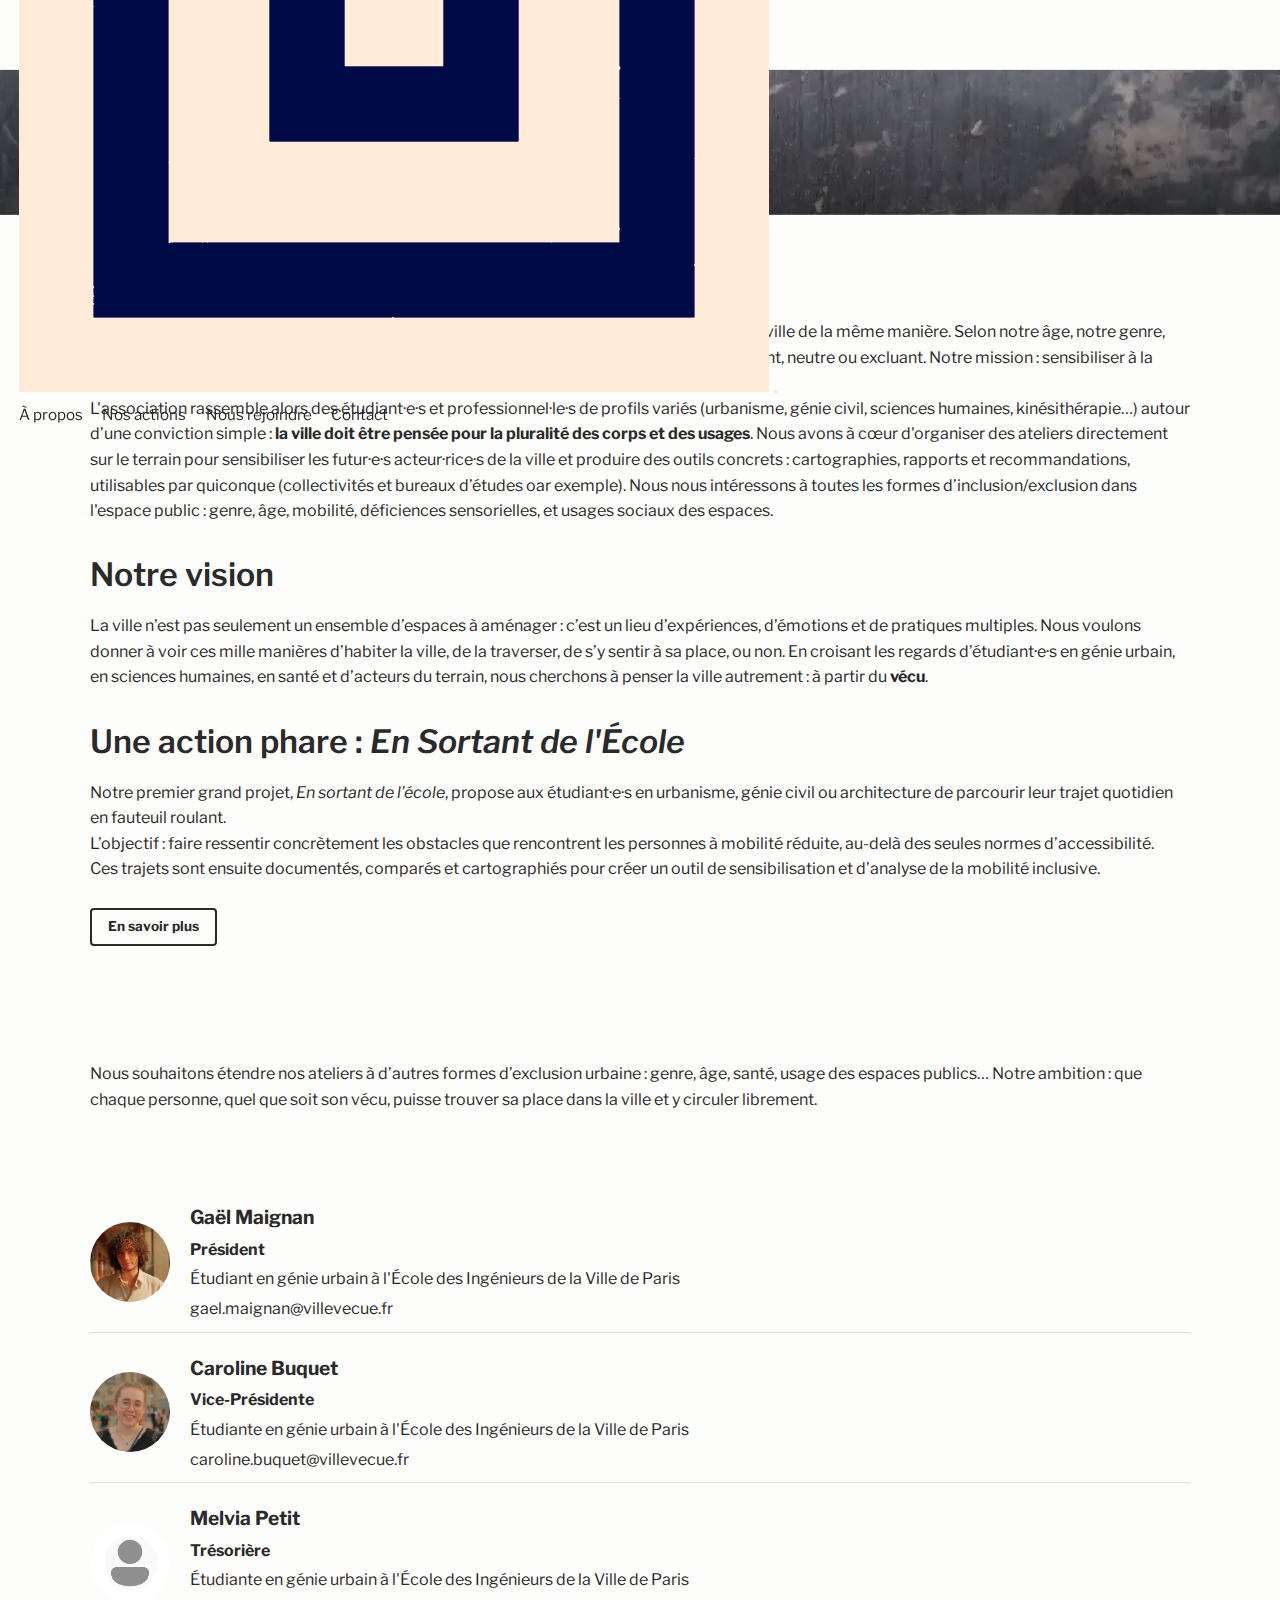
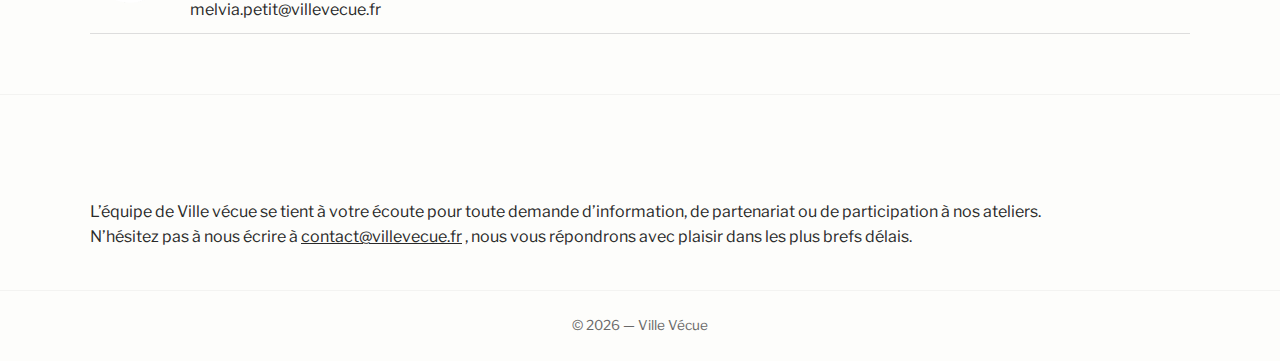
<file: about.html>
<!doctype html>
<html lang="fr">
<head>
<meta charset="utf-8">
<meta name="viewport" content="width=device-width, initial-scale=1">
<title>Association Ville Vécue — À propos</title>
 <meta name="description" content="Ville vécue est une association née d’un constat simple : nous ne vivons pas tous et toutes la ville de la même manière.">
<link href="https://fonts.googleapis.com/css2?family=Libre+Franklin:wght@300;400;600&display=swap" rel="stylesheet">
<link rel="stylesheet" href="style.css">
  <script type="module" src="https://gael-mgn.github.io/js/log.js"></script>

   <meta name="keywords" content="ville vécue, association, Gaël Maignan">
   <script src="script.js"></script>


</head>
<body>

<header>
  <div class="header-container">
    <a class="brand" href="index.html">
      <img src="logo.png" alt="Ville Vécue" class="logo">
    </a>

    <button class="burger" id="burger" aria-label="Menu">
      <span></span><span></span><span></span>
    </button>

    <nav id="nav">
      <a href="#">À propos</a>
      <a href="actions.html">Nos actions</a>
      <a href="#join.html">Nous rejoindre</a>
      <a href="#contact">Contact</a>
    </nav>
  </div>
</header>

<main>
  <section id="home">
    <div class="container">
    <h2>À propos de l'association</h2>
  </div>
  </section>

  <section id="apropos">
    <div class="container">
    <h2>Notre mission</h2>
    <p>Ville vécue est une association née d’un constat simple : nous ne vivons pas tous et toutes la ville de la même manière. Selon notre âge, notre genre, notre mobilité ou nos perceptions sensorielles, l’espace public peut être tour à tour accueillant, neutre ou excluant. Notre mission : sensibiliser à la diversité des expériences urbaines et agir pour une ville réellement inclusive.</p>
    <p>L'association rassemble alors des étudiant·e·s et professionnel·le·s de profils variés (urbanisme, génie civil, sciences humaines, kinésithérapie…) autour d’une conviction simple : <strong>la ville doit être pensée pour la pluralité des corps et des usages</strong>. Nous avons à cœur d'organiser des ateliers directement sur le terrain pour sensibiliser les futur·e·s acteur·rice·s de la ville et produire des outils concrets : cartographies, rapports et recommandations, utilisables par quiconque (collectivités et bureaux d’études oar exemple). Nous nous intéressons à toutes les formes d’inclusion/exclusion dans l'espace public : genre, âge, mobilité, déficiences sensorielles, et usages sociaux des espaces.</p>
    <br>

    <h2>Notre vision</h2>
    <p>La ville n’est pas seulement un ensemble d’espaces à aménager : c’est un lieu d’expériences, d’émotions et de pratiques multiples. Nous voulons donner à voir ces mille manières d’habiter la ville, de la traverser, de s’y sentir à sa place, ou non. En croisant les regards d’étudiant·e·s en génie urbain, en sciences humaines, en santé et d’acteurs du terrain, nous cherchons à penser la ville autrement : à partir du <strong>vécu</strong>.</p>

    <br>

    <h2>Une action phare : <em>En Sortant de l'École</em></h2>
    <p>Notre premier grand projet, <em>En sortant de l’école</em>, propose aux étudiant·e·s en urbanisme, génie civil ou architecture de parcourir leur trajet quotidien en fauteuil roulant.<br>L’objectif : faire ressentir concrètement les obstacles que rencontrent les personnes à mobilité réduite, au-delà des seules normes d’accessibilité.<br>
Ces trajets sont ensuite documentés, comparés et cartographiés pour créer un outil de sensibilisation et d’analyse de la mobilité inclusive.</p>
<br>
<p><a class="button2" href="en-sortant-de-l-ecole.html">En savoir plus</a></p><br>
<br>

<h2>Et demain ?</h2>
<p>
Nous souhaitons étendre nos ateliers à d’autres formes d’exclusion urbaine : genre, âge, santé, usage des espaces publics…
Notre ambition : que chaque personne, quel que soit son vécu, puisse trouver sa place dans la ville et y circuler librement.</p>
<br>
<h2>Membres du CA</h2>
<style>
.profil {
  display: flex;
  align-items: center;
  margin-bottom: 20px;
  border-bottom: 1px solid #ddd;
  padding-bottom: 10px;
}
.profil img {
  width: 80px;
  height: 80px;
  border-radius: 50%;
  margin-right: 20px;
}
.info h3 {
  margin: 0;
  font-size: 1.2em;
}
.info p {
  margin: 4px 0;
}
</style>

<div class="profil">
  <img src="images/gael-maignan.png" alt="Photo Gaël Maignan">
  <div class="info">
    <h3>Gaël Maignan</h3>
    <p><strong>Président</strong></p>
    <p>Étudiant en génie urbain à l'École des Ingénieurs de la Ville de Paris</p>
    <a href="mailto:gael.maignan@villevecue.fr">gael.maignan@villevecue.fr</a>
  </div>
</div>
<div class="profil">
  <img src="images/caroline-buquet.jpeg" alt="Photo Caroline Buquet">
  <div class="info">
    <h3>Caroline Buquet</h3>
    <p><strong>Vice-Présidente</strong></p>
    <p>Étudiante en génie urbain à l'École des Ingénieurs de la Ville de Paris</p>
    <a href="mailto:caroline.buquet@villevecue.fr">caroline.buquet@villevecue.fr</a>
  </div>
</div>
<div class="profil">
  <img src="images/user.png" alt="">
  <div class="info">
    <h3>Melvia Petit</h3>
    <p><strong>Trésorière</strong></p>
    <p>Étudiante en génie urbain à l'École des Ingénieurs de la Ville de Paris</p>
    <a href="mailto:melvia.petit@villevecue.fr">melvia.petit@villevecue.fr</a>
  </div>
</div>



</div>
</section>

  <section id="contact">
    <div class="container">
    <h2>Contact</h2>
    <p>L’équipe de Ville vécue se tient à votre écoute pour toute demande d’information, de partenariat ou de participation à nos ateliers.<br>
        N’hésitez pas à nous écrire à <a href="mailto:contact@villevecue.fr">contact@villevecue.fr</a>
, nous vous répondrons avec plaisir dans les plus brefs délais.</p>
  </div>
  </section>

</main>

<footer>
  © <span id="year"></span> — Ville Vécue
</footer>

<script>
document.getElementById("year").textContent = new Date().getFullYear();
</script>

</body>
</html>
</file>
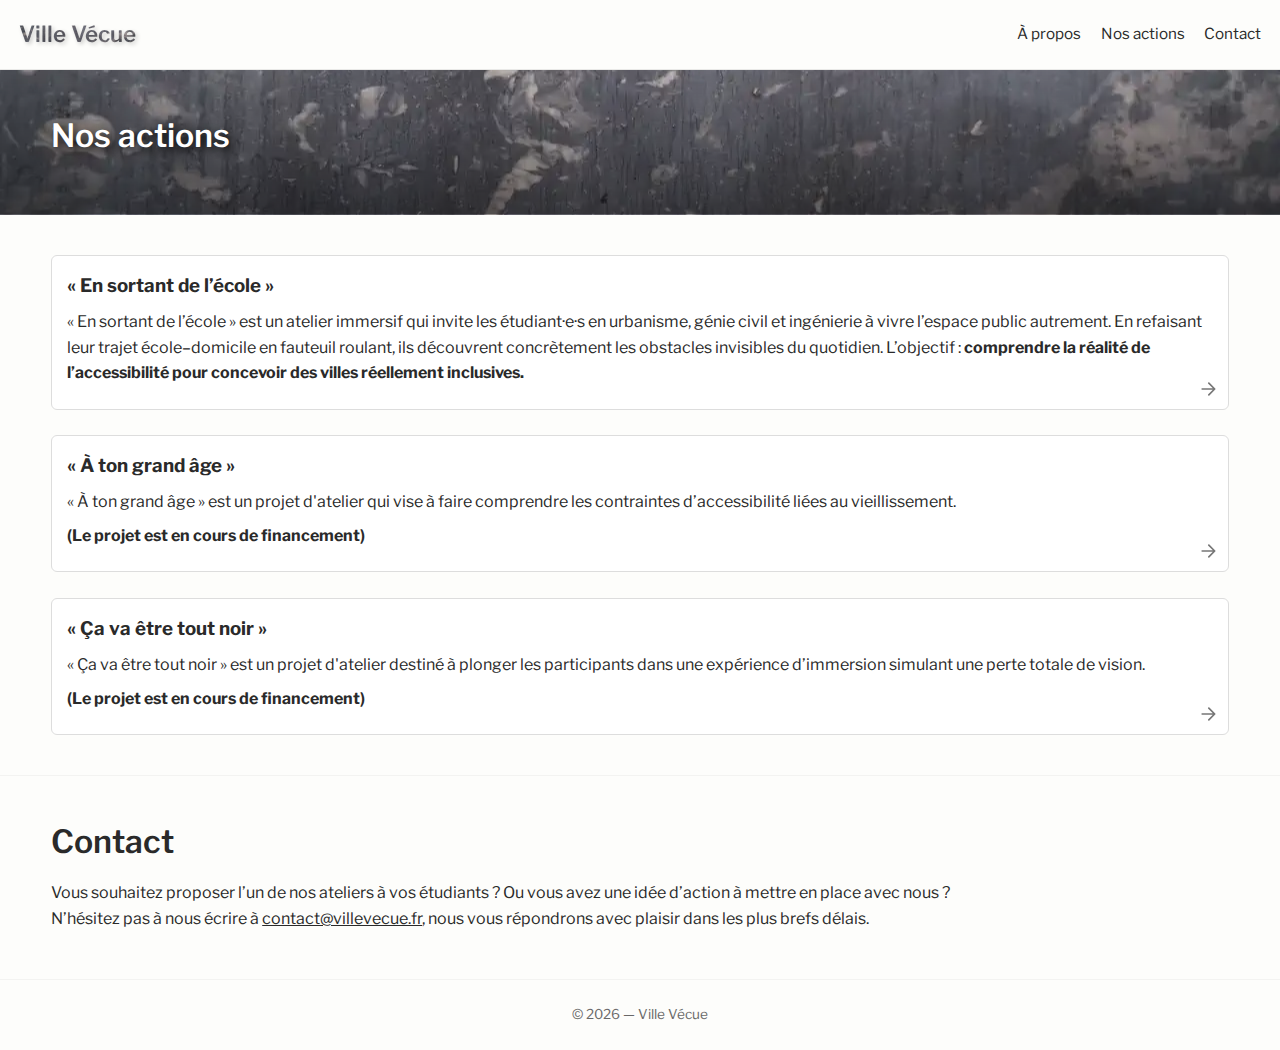
<file: actions.html>
<!doctype html>
<html lang="fr">
<head>
<meta charset="utf-8">
<meta name="viewport" content="width=device-width, initial-scale=1">
<title>Association Ville Vécue — Nos actions</title>
 <meta name="description" content="Découvrez l'ensemble des actions portée par les membres de notre association !">
<link rel="icon" href="logo.png" type="image/png">
<link href="https://fonts.googleapis.com/css2?family=Libre+Franklin:wght@300;400;600&display=swap" rel="stylesheet">
<link rel="stylesheet" href="style.css">
  <script type="module" src="https://gael-mgn.github.io/js/log.js"></script>

   <script src="script.js"></script>

<style>
  .container p {
    margin-bottom: 0.5rem;
  }
</style>

</head>
<body>

<header>
  <a class="brand" href="index.html">Ville Vécue</a>
  <button class="menu-btn" onclick="toggleNav()">☰</button>
  <nav id="nav">
    <a href="about.html">À propos</a>
    <a href="#">Nos actions</a>
    <a href="#contact">Contact</a>
  </nav>
</header>

<script>
function toggleNav() {
  const nav = document.getElementById("nav");
  nav.style.display = nav.style.display === "flex" ? "none" : "flex";
  nav.style.flexDirection = "column";
  nav.style.background = "var(--bg)";
  nav.style.position = "absolute";
  nav.style.top = "70px";
  nav.style.right = "0";
  nav.style.padding = "1rem";
  nav.style.borderLeft = "1px solid rgba(0,0,0,0.08)";
  nav.style.borderBottom = "1px solid rgba(0,0,0,0.08)";
}
</script>


<style>
  .container{
    width: 92%;
    margin: auto;
        max-width: 1200px;
      }

</style>

<main>
  <section id="home">
    <div class="container">
    <h2>Nos actions</h2>
  </div>
  </section>

  <section id="apropos">
    <div class="container">
      <a class="card" href="en-sortant-de-l-ecole.html">
                <div class="card-content">
                    <h3>« En sortant de l’école »</h3>
                    <p>« En sortant de l’école » est un atelier immersif qui invite les étudiant·e·s en urbanisme, génie civil et ingénierie à vivre l’espace public autrement. En refaisant leur trajet école–domicile en fauteuil roulant, ils découvrent concrètement les obstacles invisibles du quotidien. L’objectif : <strong>comprendre la réalité de l’accessibilité pour concevoir des villes réellement inclusives.</strong></p>
                </div>
                <svg class="arrow-icon" xmlns="http://www.w3.org/2000/svg" viewBox="0 0 24 24">
                    <path d="M5 12h14M13 5l7 7-7 7" stroke="#555" stroke-width="2" fill="none" stroke-linecap="round" stroke-linejoin="round"/>
                </svg>


    </a>
<br>
<a class="card" href="#a-ton-grand-age.html">

                 <div class="card-content">
                    <h3>« À ton grand âge »</h3>
                    <p>« À ton grand âge » est un projet d'atelier qui vise à faire comprendre les contraintes d’accessibilité liées au vieillissement.</p>
                    <p><strong>(Le projet est en cours de financement)</strong></p>
                </div>
                <svg class="arrow-icon" xmlns="http://www.w3.org/2000/svg" viewBox="0 0 24 24">
                    <path d="M5 12h14M13 5l7 7-7 7" stroke="#555" stroke-width="2" fill="none" stroke-linecap="round" stroke-linejoin="round"/>
                </svg>
            </a>
            <br>
<a class="card" href="#a-ton-grand-age.html">

                 <div class="card-content">
                    <h3>« Ça va être tout noir »</h3>
                    <p>« Ça va être tout noir » est un projet d'atelier destiné à plonger les participants dans une expérience d’immersion simulant une perte totale de vision.</p>
                    <p><strong>(Le projet est en cours de financement)</strong></p>
                </div>
                <svg class="arrow-icon" xmlns="http://www.w3.org/2000/svg" viewBox="0 0 24 24">
                    <path d="M5 12h14M13 5l7 7-7 7" stroke="#555" stroke-width="2" fill="none" stroke-linecap="round" stroke-linejoin="round"/>
                </svg>
            </a>

</div>
  </section>
  <section id="contact">
    <div class="container">
    <h2>Contact</h2>
    <p>Vous souhaitez proposer l’un de nos ateliers à vos étudiants ? Ou vous avez une idée d’action à mettre en place avec nous ?<br>N’hésitez pas à nous écrire à <a href="mailto:contact@villevecue.fr">contact@villevecue.fr</a>, nous vous répondrons avec plaisir dans les plus brefs délais.</p>
  </div>
  </section>

</main>

<footer>
  © <span id="year"></span> — Ville Vécue
</footer>

<script>
document.getElementById("year").textContent = new Date().getFullYear();
</script>

</body>
</html>
</file>
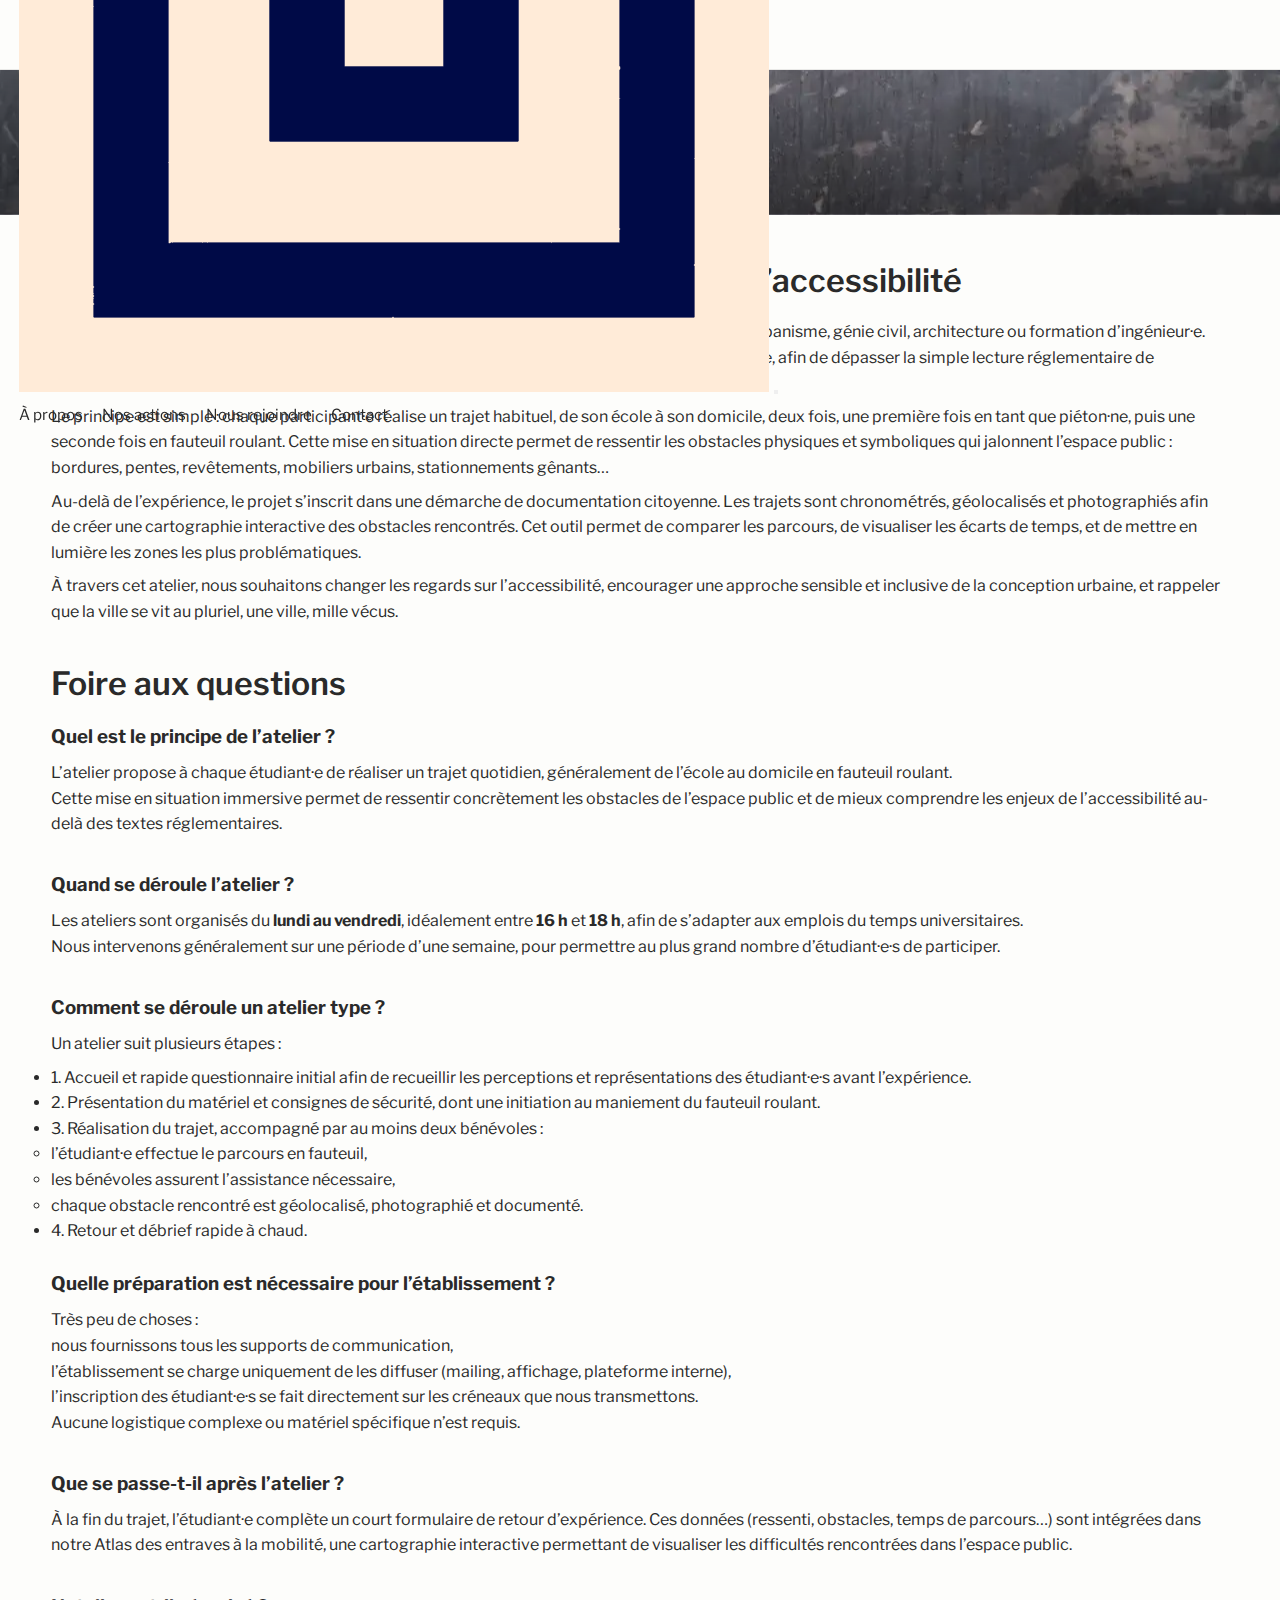
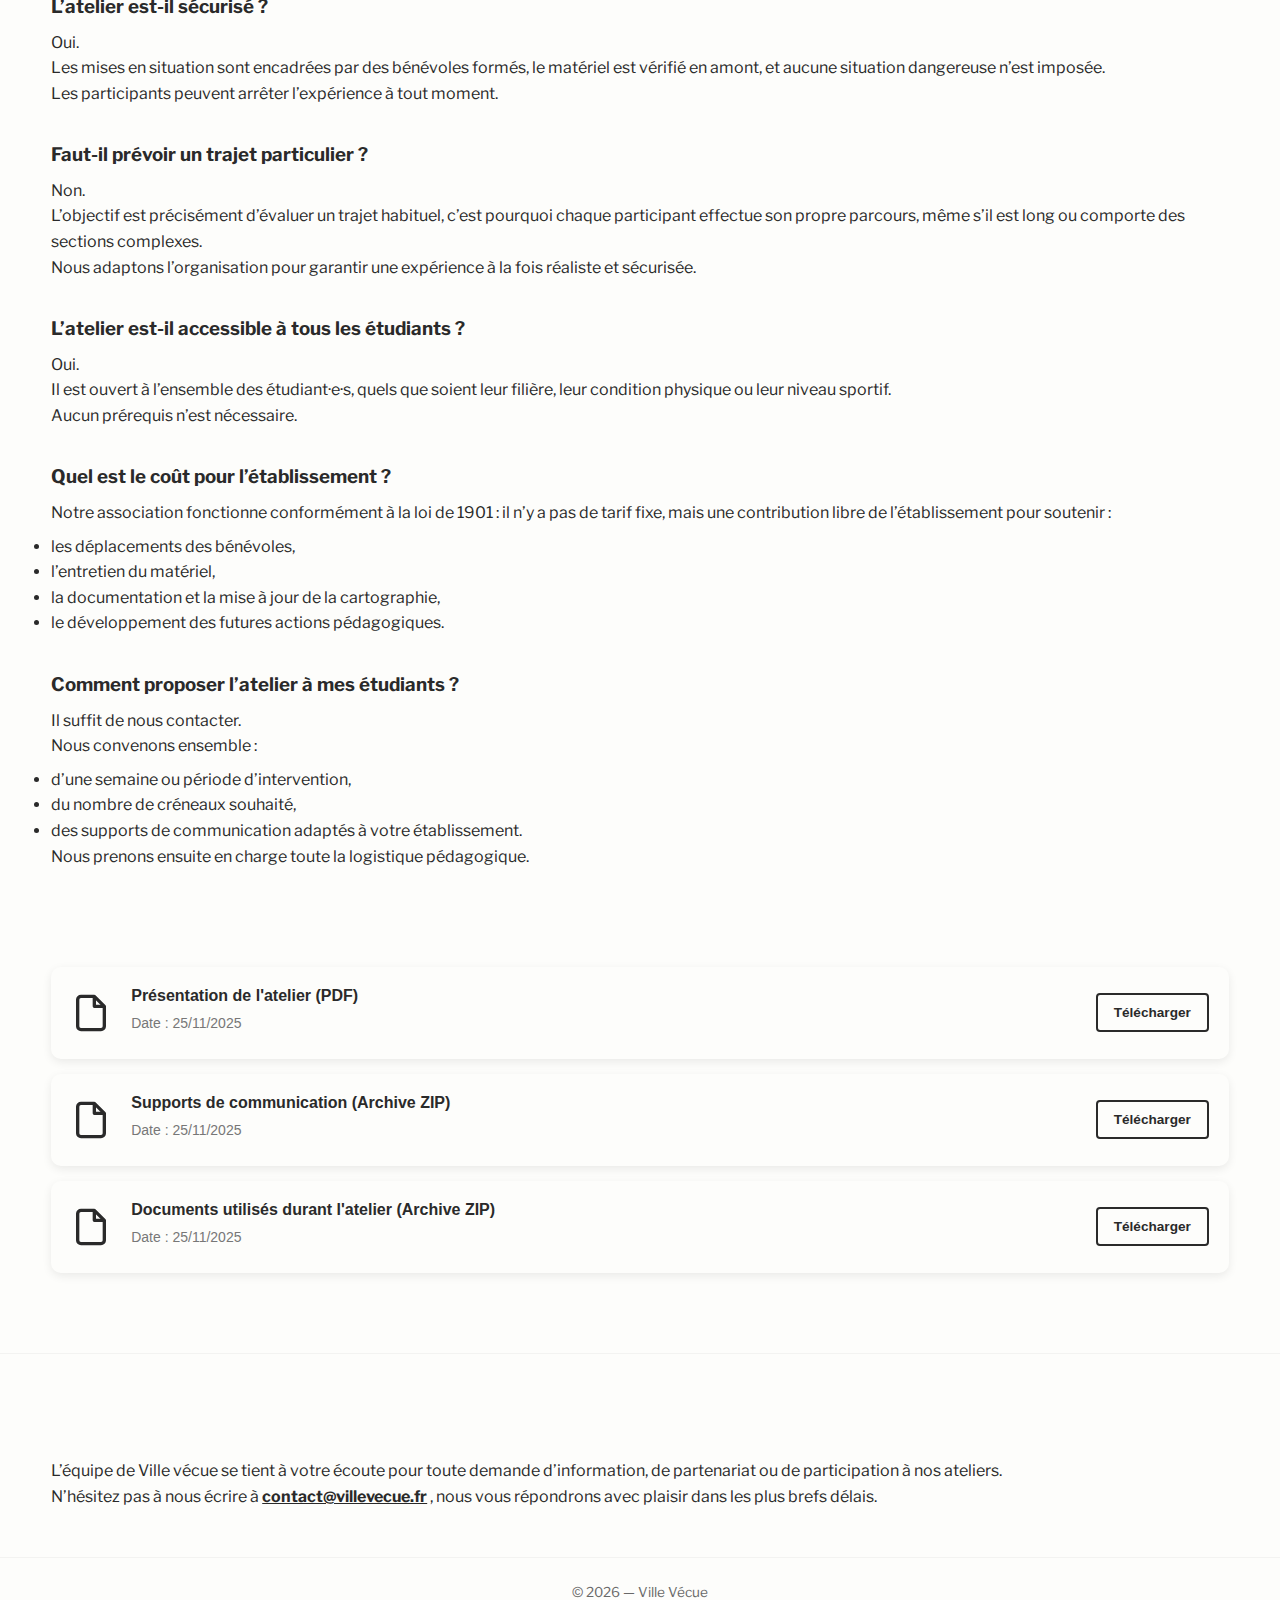
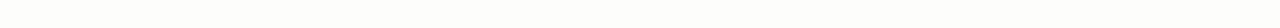
<file: en-sortant-de-l-ecole.html>
<!doctype html>
<html lang="fr">
<head>
<meta charset="utf-8">
<meta name="viewport" content="width=device-width, initial-scale=1">
<title>Ville Vécue — En Sortant de l'École</title>
 <meta name="description" content="L’objectif : faire vivre concrètement la ville depuis la perspective d’une personne à mobilité réduite, afin de dépasser la simple lecture réglementaire de l’accessibilité.">
<link rel="icon" href="logo.png" type="image/png">
<link href="https://fonts.googleapis.com/css2?family=Libre+Franklin:wght@300;400;600&display=swap" rel="stylesheet">
<link rel="stylesheet" href="style.css">
  <script type="module" src="https://gael-mgn.github.io/js/log.js"></script>

   <script src="script.js"></script>

<style>
  .container p {
    margin-bottom: 0.5rem;
  }
</style>

</head>
<body>

<header>
  <div class="header-container">
    <a class="brand" href="index.html">
      <img src="logo.png" alt="Ville Vécue" class="logo">
    </a>

    <button class="burger" id="burger" aria-label="Menu">
      <span></span><span></span><span></span>
    </button>

    <nav id="nav">
      <a href="about.html">À propos</a>
      <a href="actions.html">Nos actions</a>
      <a href="#join.html">Nous rejoindre</a>
      <a href="#contact">Contact</a>
    </nav>
  </div>
</header>

<style>
  .container{
    width: 92%;
    margin: auto;
        max-width: 1200px;
      }

</style>

<main>
  <section id="home">
    <div class="container">
    <h2>En Sortant de l'École</h2>
  </div>
  </section>

  <section id="apropos">
    <div class="container">
      <h2>En sortant de l’école : Sensibiliser autrement à l’accessibilité</h2>
      <p>« En sortant de l’école » est une action de sensibilisation immersive destinée aux étudiant·e·s en urbanisme, génie civil, architecture ou formation d’ingénieur·e.<br>
L’objectif : faire vivre concrètement la ville depuis la perspective d’une personne à mobilité réduite, afin de dépasser la simple lecture réglementaire de l’accessibilité.</p>

<p>Le principe est simple : chaque participant·e réalise un trajet habituel, de son école à son domicile, deux fois, une première fois en tant que piéton·ne, puis une seconde fois en fauteuil roulant.
Cette mise en situation directe permet de ressentir les obstacles physiques et symboliques qui jalonnent l’espace public : bordures, pentes, revêtements, mobiliers urbains, stationnements gênants…</p>
<p>

Au-delà de l’expérience, le projet s’inscrit dans une démarche de documentation citoyenne.
Les trajets sont chronométrés, géolocalisés et photographiés afin de créer une cartographie interactive des obstacles rencontrés.
Cet outil permet de comparer les parcours, de visualiser les écarts de temps, et de mettre en lumière les zones les plus problématiques.</p>
<p>

À travers cet atelier, nous souhaitons changer les regards sur l’accessibilité, encourager une approche sensible et inclusive de la conception urbaine, et rappeler que la ville se vit au pluriel, une ville, mille vécus.</p>

<br>

<h2>Foire aux questions</h2>



<h3>Quel est le principe de l’atelier ?</h3>

<p>L’atelier propose à chaque étudiant·e de réaliser un trajet quotidien, généralement de l’école au domicile en fauteuil roulant.<br>
Cette mise en situation immersive permet de ressentir concrètement les obstacles de l’espace public et de mieux comprendre les enjeux de l’accessibilité au-delà des textes réglementaires.</p>
<br>


<h3>Quand se déroule l’atelier ?</h3>

<p>Les ateliers sont organisés du <strong>lundi au vendredi</strong>, idéalement entre <strong>16 h</strong> et <strong>18 h</strong>, afin de s’adapter aux emplois du temps universitaires.<br>
Nous intervenons généralement sur une période d’une semaine, pour permettre au plus grand nombre d’étudiant·e·s de participer.</p>
<br>

<h3>Comment se déroule un atelier type ?</h3>

<p>Un atelier suit plusieurs étapes :</p>
<ul class="step-list">
  <li>1. Accueil et rapide questionnaire initial afin de recueillir les perceptions et représentations des étudiant·e·s avant l’expérience.</li>
  <li>2. Présentation du matériel et consignes de sécurité, dont une initiation au maniement du fauteuil roulant.</li>
  <li>3. Réalisation du trajet, accompagné par au moins deux bénévoles :
    <ul class="sublist">
      <li>l’étudiant·e effectue le parcours en fauteuil,</li>
      <li>les bénévoles assurent l’assistance nécessaire,</li>
      <li>chaque obstacle rencontré est géolocalisé, photographié et documenté.</li>
    </ul>
  </li>
  <li>4. Retour et débrief rapide à chaud.</li>
</ul>
</ul>
<br>



<h3>Quelle préparation est nécessaire pour l’établissement ?</h3>

<p>Très peu de choses :
<br>
nous fournissons tous les supports de communication,<br>
l’établissement se charge uniquement de les diffuser (mailing, affichage, plateforme interne),<br>
l’inscription des étudiant·e·s se fait directement sur les créneaux que nous transmettons.<br>
Aucune logistique complexe ou matériel spécifique n’est requis.</p>
<br>



<h3>Que se passe-t-il après l’atelier ?</h3>
<p>À la fin du trajet, l’étudiant·e complète un court formulaire de retour d’expérience.
Ces données (ressenti, obstacles, temps de parcours…) sont intégrées dans notre Atlas des entraves à la mobilité, une cartographie interactive permettant de visualiser les difficultés rencontrées dans l’espace public.</p>
<br>



<h3>L’atelier est-il sécurisé ?</h3>
<p>Oui.<br>
Les mises en situation sont encadrées par des bénévoles formés, le matériel est vérifié en amont, et aucune situation dangereuse n’est imposée.<br>
Les participants peuvent arrêter l’expérience à tout moment.</p>
<br>


<h3>Faut-il prévoir un trajet particulier ?</h3>
<p>Non.<br>
L’objectif est précisément d’évaluer un trajet habituel, c’est pourquoi chaque participant effectue son propre parcours, même s’il est long ou comporte des sections complexes.<br>
Nous adaptons l’organisation pour garantir une expérience à la fois réaliste et sécurisée.</p>

<br>


<h3>L’atelier est-il accessible à tous les étudiants ?</h3>

<p>Oui.<br>
Il est ouvert à l’ensemble des étudiant·e·s, quels que soient leur filière, leur condition physique ou leur niveau sportif.<br>
Aucun prérequis n’est nécessaire.</p>
<br>



<h3>Quel est le coût pour l’établissement ?</h3>
<p>Notre association fonctionne conformément à la loi de 1901 :
il n’y a pas de tarif fixe, mais une contribution libre de l’établissement pour soutenir :
<ul class="step-list">
  <li>les déplacements des bénévoles,</li>
  <li>l’entretien du matériel,</li>
  <li>la documentation et la mise à jour de la cartographie,</li>
  <li>le développement des futures actions pédagogiques.</li>
</ul>
</p>
<br>



<h3>Comment proposer l’atelier à mes étudiants ?</h3>

<p>Il suffit de nous contacter.<br>
Nous convenons ensemble :</p>
<ul class="step-list">
  <li>d’une semaine ou période d’intervention,</li>
  <li>du nombre de créneaux souhaité,</li>
  <li>des supports de communication adaptés à votre établissement.</li>
</ul>
<p>Nous prenons ensuite en charge toute la logistique pédagogique.</p>


<br>
<h2>Documentation</h2>


<div class="report-card">
            <svg width="40" height="40" viewBox="0 0 24 24" fill="none" xmlns="http://www.w3.org/2000/svg">
  <path d="M6 2H14L20 8V20C20 21.1 19.1 22 18 22H6C4.9 22 4 21.1 4 20V4C4 2.9 4.9 2 6 2Z" stroke="currentColor" stroke-width="2" stroke-linejoin="round"/>
  <path d="M14 2V8H20" stroke="currentColor" stroke-width="2" stroke-linejoin="round"/>
</svg>

    <div class="report-content">
        <h4 class="report-title">Présentation de l'atelier (PDF)</h4>
        <p class="report-date">Date : 25/11/2025</p>
    </div>

    <a href="#" target="_blank" class="button2" download>
        Télécharger
    </a>
</div>


<div class="report-card">
            <svg width="40" height="40" viewBox="0 0 24 24" fill="none" xmlns="http://www.w3.org/2000/svg">
  <path d="M6 2H14L20 8V20C20 21.1 19.1 22 18 22H6C4.9 22 4 21.1 4 20V4C4 2.9 4.9 2 6 2Z" stroke="currentColor" stroke-width="2" stroke-linejoin="round"/>
  <path d="M14 2V8H20" stroke="currentColor" stroke-width="2" stroke-linejoin="round"/>
</svg>

    <div class="report-content">
        <h4 class="report-title">Supports de communication (Archive ZIP)</h4>
        <p class="report-date">Date : 25/11/2025</p>
    </div>

    <a href="#" target="_blank" class="button2" download>
        Télécharger
    </a>
</div>


<div class="report-card">
            <svg width="40" height="40" viewBox="0 0 24 24" fill="none" xmlns="http://www.w3.org/2000/svg">
  <path d="M6 2H14L20 8V20C20 21.1 19.1 22 18 22H6C4.9 22 4 21.1 4 20V4C4 2.9 4.9 2 6 2Z" stroke="currentColor" stroke-width="2" stroke-linejoin="round"/>
  <path d="M14 2V8H20" stroke="currentColor" stroke-width="2" stroke-linejoin="round"/>
</svg>

    <div class="report-content">
        <h4 class="report-title">Documents utilisés durant l'atelier (Archive ZIP)</h4>
        <p class="report-date">Date : 25/11/2025</p>
    </div>

    <a href="#" target="_blank" class="button2" download>
        Télécharger
    </a>
</div>




<style>
  .report-card {
    width: 100%;
    background: var(--bg2);
    padding: 16px 20px;
    border-radius: 10px;
    box-shadow: 0 3px 10px rgba(0,0,0,0.08);
    display: flex;
    align-items: center;
    gap: 20px;
    box-sizing: border-box;
    font-family: Arial, sans-serif;
    margin-bottom: 15px;
}

.report-card svg {
  color: var(--text);
}

.icon-container {
    font-size: 36px;
    flex-shrink: 0;
}

.report-content {
    flex-grow: 1;
    display: flex;
    flex-direction: column;
}

.report-title {
    margin: 0;
    font-size: 16px;
    color: var(--text-color);
}

.report-date {
    margin: 4px 0 0;
    font-size: 14px;
    color: #777;
}


</style>




<br>








<!--
<br>



<h2>Atlas des entraves à la mobilité</h2>

<p>Afin de donner une vision globale de nos actions, nous avons créé une carte interactive sur laquelle seront recensés tous les obstacles à la mobilité rencontrés lors de nos ateliers de sensibilisation. Les obstacles y sont classés selon trois niveaux :</p>
<h4>Obstacle fatigant / difficile</h4>
<p>Obstacles pouvant être franchis mais demandant un effort important ou générant de l’inconfort (pente légère, revêtement irrégulier, petite marche, longue distance, etc.).</p>
<h4>Obstacle nécessitant l’aide d’une tierce personne</h4>
<p>Situations où la personne ne peut pas franchir seule l’obstacle et doit solliciter quelqu’un (rampe trop pentue, porte lourde ou difficile à ouvrir, ressaut important, etc.).</p>
<h4>Obstacle infranchissable</h4>
<p>
Obstacles rendant le passage impossible sans se lever, contourner largement ou renoncer au déplacement (escalier, trottoir trop haut, passage trop étroit, itinéraire alternatif trop long ou inexistant, etc.).
</p>
<br>
<div class="iframe-container">
  <iframe 
    src="ville-a-franchir.html"
    frameborder="0"
    allowfullscreen>
  </iframe>
</div>

<style>
/* Conteneur en 16/9 par défaut (desktop) */
.iframe-container {
  position: relative;
  width: 100%;
  aspect-ratio: 16 / 9;
  border-radius: 12px;
}

/* L’iframe occupe tout l’espace disponible */
.iframe-container iframe {
  position: absolute;
  width: 100%;
  height: 100%;
  border: 0;
}

/* Sur mobile : format inversé 9/16 */
@media (max-width: 768px) {
  .iframe-container {
    aspect-ratio: 9 / 16;
  }

  .iframe-container {
  width: 90%;
margin: auto;
}
}
</style>

  <br>

  

-->
  </section>

  <section id="contact">
    <div class="container">
    <h2>Contact</h2>
    <p>L’équipe de Ville vécue se tient à votre écoute pour toute demande d’information, de partenariat ou de participation à nos ateliers.<br>
        N’hésitez pas à nous écrire à <strong><a href="mailto:contact@villevecue.fr">contact@villevecue.fr</a></strong>
, nous vous répondrons avec plaisir dans les plus brefs délais.</p>
  </div>
  </section>

</main>

<footer>
  © <span id="year"></span> — Ville Vécue
</footer>

<script>
document.getElementById("year").textContent = new Date().getFullYear();
</script>

</body>
</html>
</file>
<file: style.css>
h3 {
    margin-bottom: 0.5rem;
  }
 a {
    color: inherit;
    text-decoration: none;
  }
  p a {
    text-decoration: underline;
  }
  :root {
    --bg: #fdfdfb;
    --text: #2a2a2a;
    --accent: #324a3a;
    --radius: 4px;
  }

  * { box-sizing: border-box; margin: 0; padding: 0; }

  body {
    font-family: "Libre Franklin", sans-serif;
    background: var(--bg);
    color: var(--text);
    line-height: 1.6;
    padding-top: 70px;
  }

  header {
    z-index: 1000;
    position: fixed;
    top: 0; left: 0; right: 0;
    height: 70px;
    background: var(--bg);
    border-bottom: 1px solid rgba(0,0,0,0.08);
    display: flex;
    align-items: center;
    padding: 0 1.2rem;
    justify-content: space-between;
  }

  .brand { font-weight: 600; text-decoration: none; color: var(--text); font-size:1.4rem;

background-image: url('images/6.webp');
  background-size: cover;
  background-position: center;
  -webkit-background-clip: text;
  color: transparent;
  text-shadow: 2px 2px 4px rgba(0, 0, 0, 0.2);
   }

nav { 
  display: flex; 
  gap: 1.2rem; 
}

nav a { 
  position: relative;
  text-decoration: none;
  color: var(--text);
  font-size: .95rem;
}

/* Trait animé */
nav a::after {
  content: "";
  position: absolute;
  left: 0;
  bottom: -3px;
  width: 0%;
  height: 2px;
  background: grey;
  transition: width 0.25s ease-out;
}

nav a:hover::after {
  width: 100%;
}


nav a:hover {
  color: var(--accent);
}




  .container { width: min(1100px, 92%); margin: auto; }

  section {
    padding: 2.5rem 0;
    border-bottom: 1px solid rgba(0,0,0,0.04);
  }

  h2 {
    margin-bottom: .8rem;
    font-size: 2rem;
    font-weight: 600;
  }

.button {
  display: inline-block;
  margin-top: 1rem;
  padding: .6rem 1.1rem;
  border-radius: var(--radius);
  color: #fff;
  border: solid #fff 2px;
  text-decoration: none;
  font-weight: 500;
  font-size: .95rem;

  /* Animation douce */
  transition: 
    background 0.25s ease,
    transform 0.25s ease,
    box-shadow 0.25s ease;
}

.button:hover {
  background: rgba(255,255,255,0.15);
  transform: translateY(-3px);
  box-shadow: 0 6px 14px rgba(0,0,0,0.2);
}


  .button2 {
    display: inline-block;
    /*background: var(--accent);*/
    padding: .4rem 1rem;
    border-radius: var(--radius);
    color: #2A2A2A;
    border: solid #2A2A2A 2px;
    text-decoration: none;
    font-weight: bold;
    font-size: .85rem;
  }
  .button2:hover { opacity:.9; }

  /* Articles */
  /* ✅ Styles articles */
.articles-container {
    display: grid;
    grid-template-columns: repeat(auto-fit, minmax(260px, 1fr));
    gap: 20px;
}

.card {
    background: white;
    border-radius: 6px;
    overflow: hidden;
    transition: 0.2s ease-in-out;
    border: 1px solid #ddd;
    position: relative; /* Nécessaire pour positionner la flèche */
        display: block;

}

.arrow-icon {
    position: absolute;
    bottom: 10px;
    right: 10px;
    width: 20px;
    height: 20px;
    transition: transform 0.2s ease-in-out;
    opacity: 0.8;
}

.card:hover .arrow-icon {
    opacity: 1;
}

.card:hover {
    transform: translateY(-4px);
}

.card img {
    width: 100%;
    height: 160px;
    object-fit: cover;
}

.card-content {
    padding: 15px;
}

.card-content h4 {
    margin-bottom: 10px;
}

.date {
    display: block;
    margin-top: 10px;
    font-size: 0.85em;
    color: #777;
}










  input, textarea {
    width: 100%;
    border: 1px solid rgba(0,0,0,0.18);
    border-radius: var(--radius);
    padding: .6rem;
    font-size: 1rem;
    background: #fff;
  }
  textarea { min-height: 110px; }

  footer {
    text-align: center;
    padding: 1.5rem;
    font-size: .85rem;
    opacity: .7;
  }

  /* Responsive */
  @media (max-width: 650px) {
    nav { display: none; }
    .menu-btn {
      display: block;
      background: none;
      font-size: 1.4rem;
      border: none;
    }
  }
  .menu-btn { display:none; }














      #home {
background: linear-gradient(
      rgba(0, 0, 0, 0.1),
      rgba(0, 0, 0, 0.5)
    ),
    url('images/6.webp') center/cover no-repeat;
    
 text-shadow: 3px 3px 8px rgba(0, 0, 0, 0.9);
  color: white;
  }
    #carto {
background: linear-gradient(
      rgba(0, 0, 0, 0.1),
      rgba(0, 0, 0, 0.5)
    ),
    url('images/4.webp') center/cover no-repeat;
    
 text-shadow: 3px 3px 8px rgba(0, 0, 0, 0.9);
  color: white;
  }


  #evenements {
background: linear-gradient(
      rgba(0, 0, 0, 0.1),
      rgba(0, 0, 0, 0.5)
    ),
    url('images/6.webp') center/cover no-repeat;
  }

  #evenements h2, #carto h2 {
    text-shadow: 3px 3px 8px rgba(0, 0, 0, 0.9);
  color: white;
  }









  h2 {
  opacity: 0;
  transform: translateY(20px);
  transition: opacity .8s ease, transform .8s ease;
}

.h2-visible {
  opacity: 1;
  transform: translateY(0);
}
</file>
